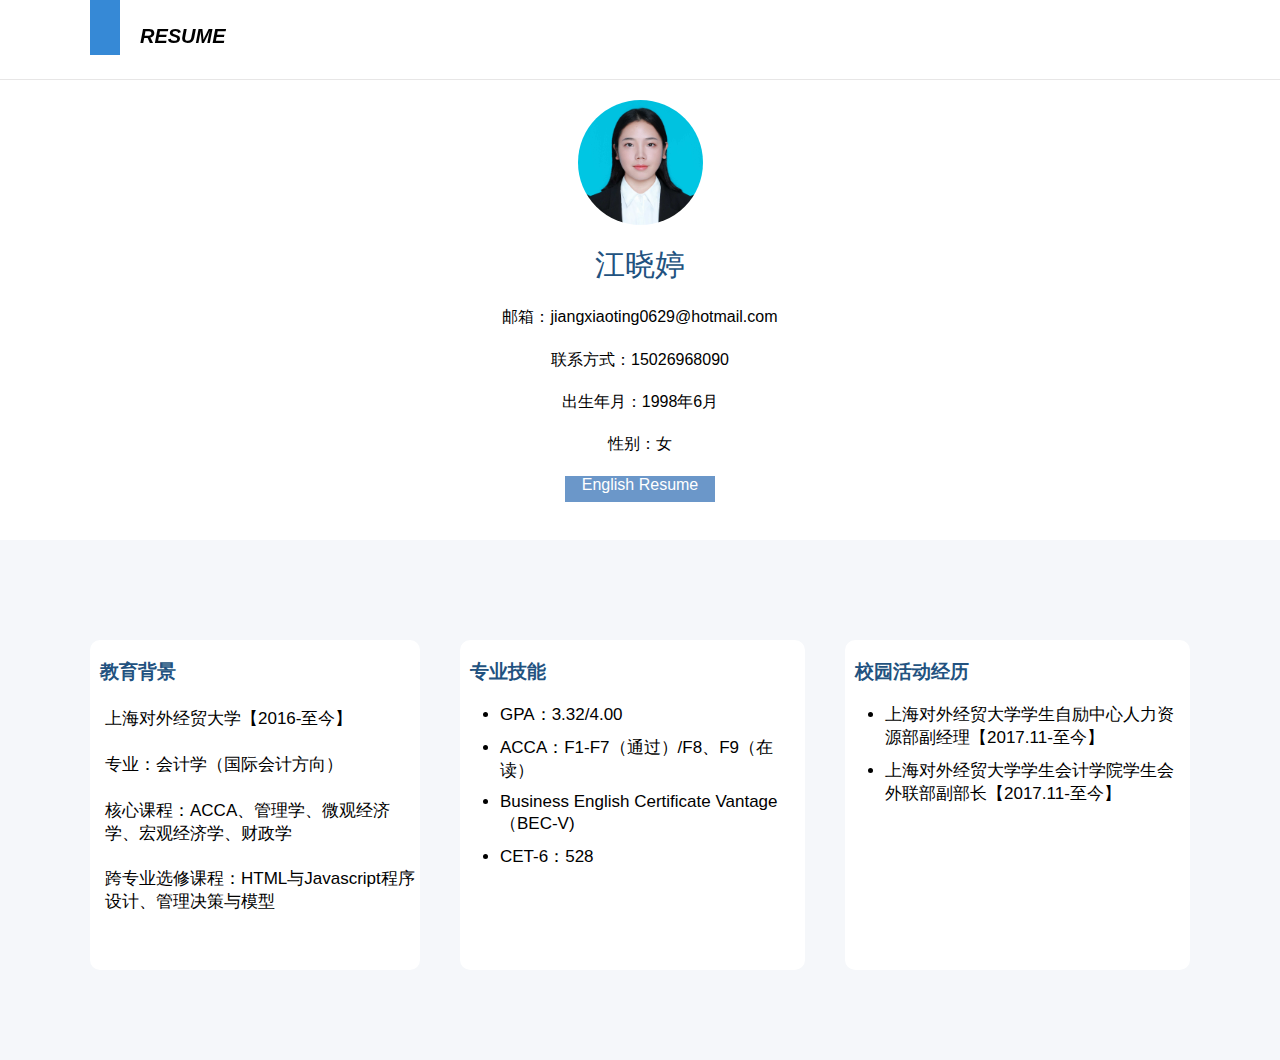
<file: index.html>
<!DOCTYPE html>
<html lang="en">

<head>
    <link rel="stylesheet"  href="style.css" />

    <meta charset="UTF-8">
    <meta name="viewport" content="width=device-width, initial-scale=1.0">
    <meta http-equiv="X-UA-Compatible" content="ie=edge">
    <title>江晓婷简历</title>
</head>

<body>
    <div class="header">
        <div class="container">
                <div class="left" id="a"></div>
                <div class="left" id="b">RESUME</div>
        </div>
        <hr>
    </div>


    <div class="main">
        <div class="container">
            <div class="circle"></div>
            <h1>江晓婷</h1>
            <h4>邮箱：jiangxiaoting0629@hotmail.com</h4>
            <h4>联系方式：15026968090</h4>
            <h4>出生年月：1998年6月</h4>
            <h4>性别：女</h4>
            <div class="english">
                <a href="index_en.html" target="_blank">English Resume</a>
            </div>
        </div>
    </div>

    <div class="proposal">
        <div class="container">
            <div class="basic">
                <h3>教育背景</h3>
                <h4>上海对外经贸大学【2016-至今】</h4>
                <h4>专业：会计学（国际会计方向）</h4>
                <h4>核心课程：ACCA、管理学、微观经济学、宏观经济学、财政学</h4>
                <h4>跨专业选修课程：HTML与Javascript程序设计、管理决策与模型</h4>

            </div>
            <div class="basic" id="second">
                <h3>专业技能</h3>
                <ul>
                    <li>GPA：3.32/4.00
                    <li>ACCA：F1-F7（通过）/F8、F9（在读）
                    <li>Business English Certificate Vantage （BEC-V)
                    <li>CET-6：528</li>
                </ul>
            </div>
            <div class="basic" id="second">
                <h3>校园活动经历</h3>
                <ul>
                    <li>上海对外经贸大学学生自励中心人力资源部副经理【2017.11-至今】</li>
                    <li>上海对外经贸大学学生会计学院学生会外联部副部长【2017.11-至今】</li>
                </ul>
            </div>
        </div>
    </div>
</file>
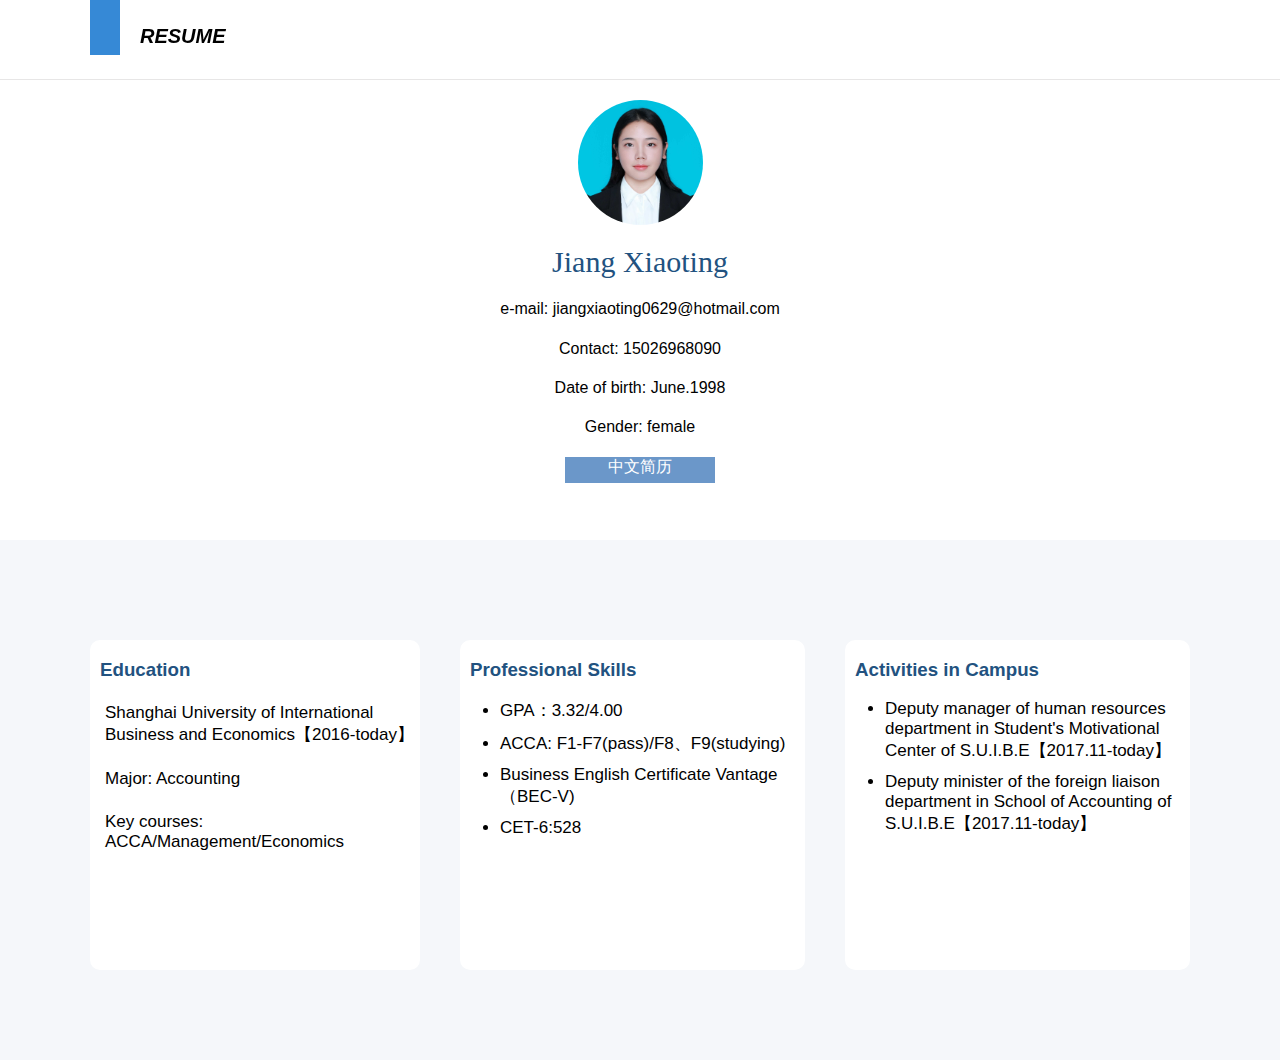
<file: index_en.html>
<!DOCTYPE html>
<html lang="en">

        <head>
                <link rel="stylesheet"  href="style.css" />
                <meta charset="UTF-8">
                <meta name="viewport" content="width=device-width, initial-scale=1.0">
                <meta http-equiv="X-UA-Compatible" content="ie=edge">
                <title>Resume of Jiang Xiaoting</title>
            </head>
            
            <body>
                <div class="header">
                    <div class="container">
                            <div class="left" id="a"></div>
                            <div class="left" id="b">RESUME</div>
                    </div>
                    <hr>
                </div>
            
            
                <div class="main" id="change">
                    <div class="container">
                        <div class="circle"></div>
                        <h1>Jiang Xiaoting</h1>
                        <h4>e-mail: jiangxiaoting0629@hotmail.com</h4>
                        <h4>Contact: 15026968090</h4>
                        <h4>Date of birth: June.1998</h4>
                        <h4>Gender: female</h4>
                        <div class="english">
                            <a href="index.html" target="_blank">中文简历</a>
                        </div>
                    </div>
                </div>
            
                <div class="proposal">
                    <div class="container">
                        <div class="basic">
                            <h3>Education</h3>
                            <h4>Shanghai University of International Business and Economics【2016-today】</h4>
                            <h4>Major: Accounting</h4>
                            <h4>Key courses: ACCA/Management/Economics</h4>
            
                        </div>
                        <div class="basic" id="second">
                            <h3>Professional Skills</h3>
                            <ul>
                                <li>GPA：3.32/4.00
                                <li>ACCA: F1-F7(pass)/F8、F9(studying)
                                <li>Business English Certificate Vantage （BEC-V)
                                <li>CET-6:528</li>
                            </ul>
                        </div>
                        <div class="basic" id="second">
                            <h3>Activities in Campus</h3>
                            <ul>
                                <li>Deputy manager of human resources department in Student's Motivational Center of S.U.I.B.E【2017.11-today】</li>
                                <li>Deputy minister of the foreign liaison department in School of Accounting of S.U.I.B.E【2017.11-today】</li>
                            </ul>
                        </div>
                    </div>
                </div>
</file>
<file: style.css>
body {
    margin: 0px;
    font-family: -apple-system, BlinkMacSystemFont, "Segoe UI", Roboto, "Helvetica Neue", Helvetica, "PingFang SC", "Hiragino Sans GB", "Microsoft YaHei", SimSun, sans-serif;
}

.header{
    background-color: rgba(255, 255, 255, 0.788);
    height:80px;
    position: fixed;
    width: 100%;
}

.container{
    margin: 0 auto;
    width: 1100px
}
.left{
    float: left;
}

#a{
    width: 30px;
    padding-top: 55px;
    background-color: #3689d6
}

#b{
    width: 910px;
    margin-left: 20px;
    padding-top: 25px;
    color: rgb(0, 0, 0);
    font-size: 20px;
    font-style: oblique;
    font-weight: bold
}

hr{
    clear: both;
    margin-top: 79px;
    height: 1px;
    background-color:rgb(231, 230, 230);
    border: none
}

.main{
    height: 340px;
    padding-top: 100px;
    padding-bottom: 100px;
}

.circle{
    margin-left: 488px;
    height: 125px;
    width:125px;
    border-radius: 50%;
    background-image: url(img/cer.jpg);
    background-size: 100px, 100px;
    background-position: 50%, 50%;
}

h1 {
    margin-top: 20px;
    text-align: center;
    color: #225280;
    font-size: 30px;
    font-family: 'Microsoft YaHei';
    font-weight: lighter
}

table {
    font-style: initial;
    font-weight: bold;
    padding-left: 20px
}

h3 {
    color: #225280;
    padding-left: 10px;
}

h4{
    text-align: center;
    font-weight: lighter;
}

.english{
    animation: change 3s;
    text-align: center;
    width: 150px;
    height: 26px;
    background-color: #6b97c9;
    margin-left: 475px;
    margin-top: 3px;
}

@keyframes change{
    from{transform: rotate(0);}
    to{transform: rotate(360deg);}
}

a:visited {
    color: rgb(255, 255, 255);
    text-decoration: none;
    text-align: center;
    vertical-align: baseline
}

a:link {
    color: rgb(255, 255, 255);
    text-decoration: none;
}

.proposal{
    transition: background-color 3s;
    background-color: #f5f7fa;
    height: 520px;
}

.proposal:hover{
    background-color: #c0d4e9;
}


.basic{
    float: left;
    height: 330px;
    width: 330px;
    border-radius: 3%;
    margin-top: 100px;
    background-color: white;
}

#second{
    margin-left: 40px;
    padding-right: 15px
}

.basic>h4{
    text-align: left;
    padding-left: 15px;
    font-size: 17px;
}

li{
    text-align: left;
    font-size: 17px;
    margin-top: 10px
}

@media (max-width:960px){
    .container{
        width: 100%;
    }

    .main{
        height: 230px;
    }
    #a{
        display: none;
    }

    #b{
        margin: 0 auto;
        width: 100%;
        text-align: center
    }
    
    .circle{
        display: none;
    }

    .english{
        margin: 0 auto;
    }

    .proposal{
        padding-top: 30px;
        height: 1100px;
    }

    .basic{
        float:none;
        margin: 0 auto;
        padding-right: 15px;
    }

    #second{
        margin: 0 auto;
        margin-top: 30px
    }


}
</file>
